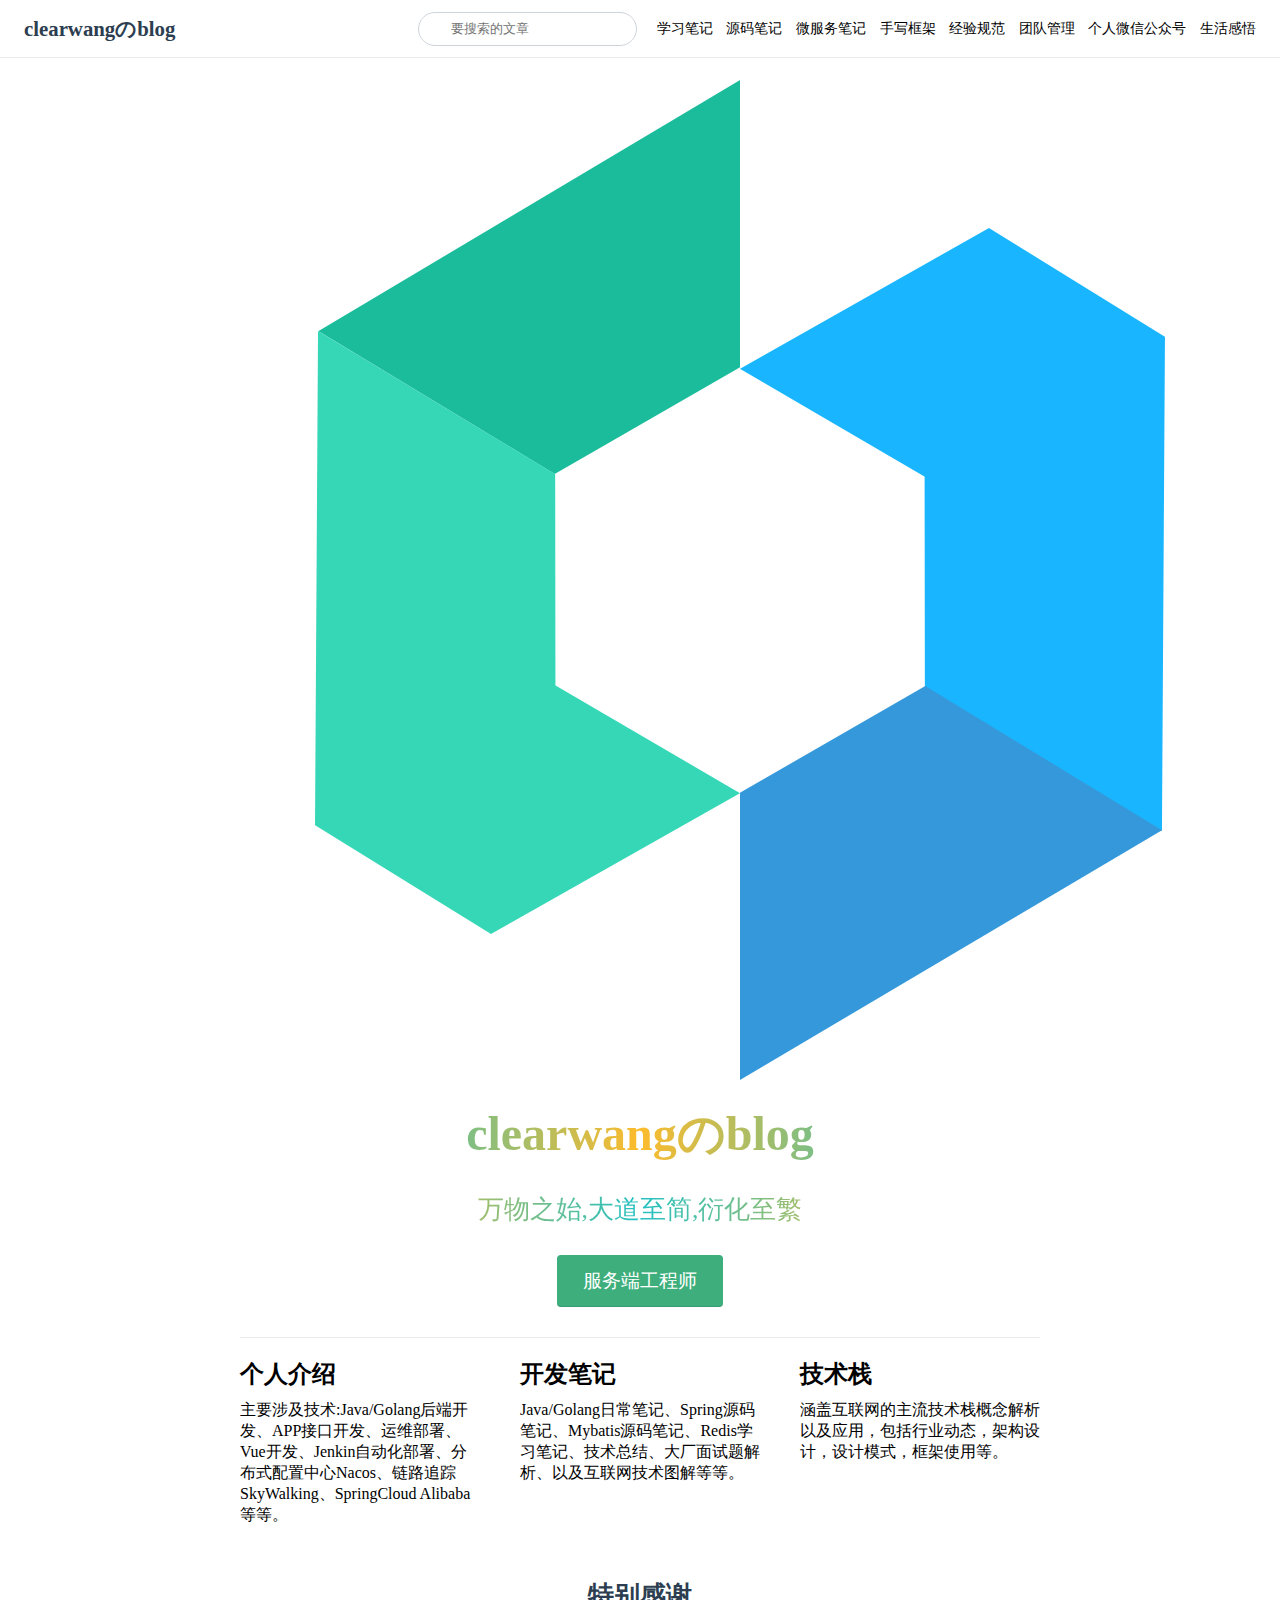
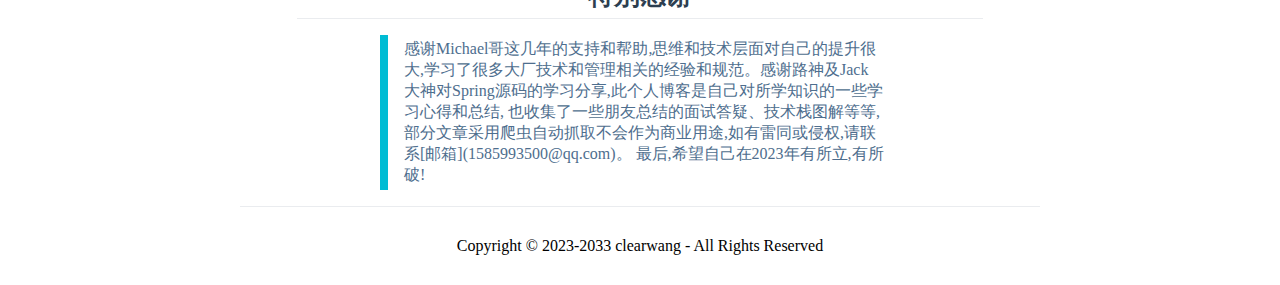
<file: index.html>
<!DOCTYPE html>
<html lang="en">
  <head>
    <meta charset="UTF-8" />
    <meta http-equiv="X-UA-Compatible" content="IE=edge" />
    <meta
      name="viewport"
      content="width=device-width, initial-scale=1.0, maximum-scale=1.0,user-scalable=no"
    />
    <title>clearwang.blog</title>
    <link rel="stylesheet" type="text/css" href="assets/css/index.css" />
  </head>
  <body>
    <header id="header">
      <a href="#"><span>clearwangのblog</span></a>
      <nav>
        <div class="search-box">
          <input
            aria-label="search"
            autocomplete="off"
            spellcheck="false"
            value=""
            placeholder="要搜索的文章"
          />
        </div>
        <ul>
          <li><a href="study/learning-note.html">学习笔记</a></li>
          <li><a href="study/source-code.html">源码笔记</a></li>
          <li><a href="study/micro-service.html">微服务笔记</a></li>
          <li><a href="study/hand-writing-frame.html">手写框架</a></li>
          <li><a href="work/experience.html">经验规范</a></li>
          <li><a href="work/team-manage.html">团队管理</a></li>
          <li><a href="wechat/wechat.html">个人微信公众号</a></li>
          <li><a href="life/thinking-about.html">生活感悟</a></li>
        </ul>
      </nav>
    </header>

    <section>
      <div class="logo">
        <div class="img-container">
          <img src="assets/img/logo.png" alt="miss" />
        </div>
        <h1>clearwangのblog</h1>
        <p>万物之始,大道至简,衍化至繁</p>
        <a href="#">服务端工程师</a>
      </div>
      <div class="features">
        <div class="feature">
          <h2>个人介绍</h2>
          <p>
            主要涉及技术:Java/Golang后端开发、APP接口开发、运维部署、Vue开发、Jenkin自动化部署、分布式配置中心Nacos、链路追踪SkyWalking、SpringCloud
            Alibaba等等。
          </p>
        </div>
        <div class="feature">
          <h2>开发笔记</h2>
          <p>
            Java/Golang日常笔记、Spring源码笔记、Mybatis源码笔记、Redis学习笔记、技术总结、大厂面试题解析、以及互联网技术图解等等。
          </p>
        </div>
        <div class="feature">
          <h2>技术栈</h2>
          <p>
            涵盖互联网的主流技术栈概念解析以及应用，包括行业动态，架构设计，设计模式，框架使用等。
          </p>
        </div>
      </div>
      <div class="customer">
        <p class="customer-title">特别感谢</p>
        <p class="customer-content">
          感谢Michael哥这几年的支持和帮助,思维和技术层面对自己的提升很大,学习了很多大厂技术和管理相关的经验和规范。感谢路神及Jack大神对Spring源码的学习分享,此个人博客是自己对所学知识的一些学习心得和总结,
          也收集了一些朋友总结的面试答疑、技术栈图解等等,部分文章采用爬虫自动抓取不会作为商业用途,如有雷同或侵权,请联系[邮箱](1585993500@qq.com)。
          最后,希望自己在2023年有所立,有所破!
        </p>
      </div>
    </section>

    <footer>
      <div>Copyright © 2023-2033 clearwang - All Rights Reserved</div>
    </footer>
  </body>
</html>
</file>
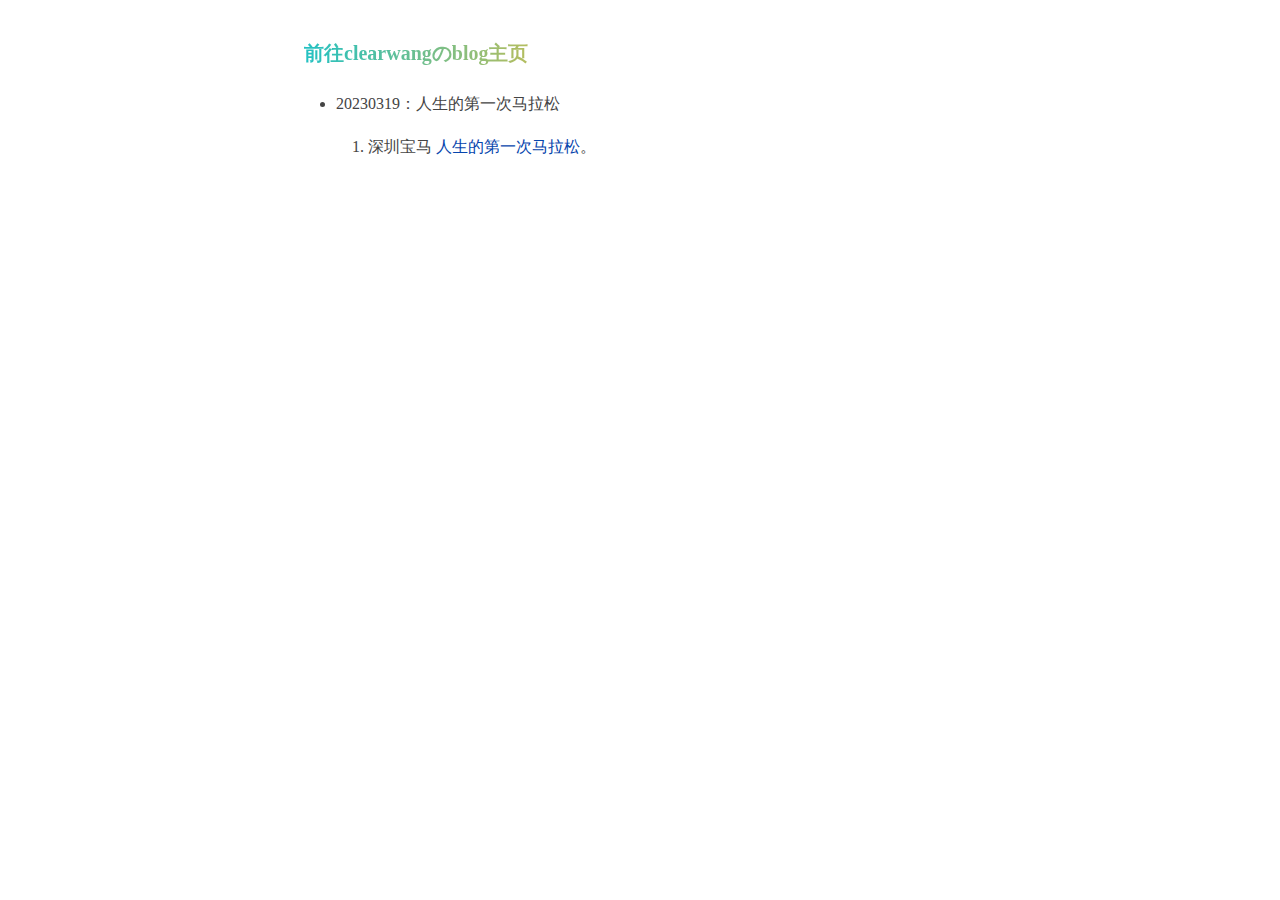
<file: life/thinking-about.html>
<!DOCTYPE html>
<html xmlns="http://www.w3.org/1999/xhtml" lang xml:lang>
  <head>
    <meta charset="utf-8" />
    <meta name="generator" content="pandoc" />
    <meta
      name="viewport"
      content="width=device-width, initial-scale=1.0, user-scalable=yes"
    />
    <title>Hi~Welcome you to Here!</title>
    <style>
      code {
        white-space: pre-wrap;
      }
      span.smallcaps {
        font-variant: small-caps;
      }
      div.columns {
        display: flex;
        gap: min(4vw, 1.5em);
      }
      div.column {
        flex: auto;
        overflow-x: auto;
      }
      div.hanging-indent {
        margin-left: 1.5em;
        text-indent: -1.5em;
      }
      ul.task-list {
        list-style: none;
      }
      ul.task-list li input[type="checkbox"] {
        width: 0.8em;
        margin: 0 0.8em 0.2em -1.6em;
        vertical-align: middle;
      }
      .display.math {
        display: block;
        text-align: center;
        margin: 0.5rem auto;
      }
    </style>
    <style type="text/css">
      html {
        font-size: 100%;
        overflow-y: scroll;
        -webkit-text-size-adjust: 100%;
        -ms-text-size-adjust: 100%;
      }
      body {
        color: #444;
        font-family: Georgia, Palatino, "Palatino Linotype", Times,
          "Times New Roman", serif;
        font-size: 12px;
        line-height: 1.7;
        padding: 1em;
        margin: auto;
        max-width: 42em;
      }
      a {
        color: #0645ad;
        text-decoration: none;
      }
      a:visited {
        color: #0b0080;
      }
      a:hover {
        color: #06e;
      }
      a:active {
        color: #faa700;
      }
      a:focus {
        outline: thin dotted;
      }
      *::-moz-selection {
        background: rgba(255, 255, 0, 0.3);
        color: #000;
      }
      *::selection {
        background: rgba(255, 255, 0, 0.3);
        color: #000;
      }
      a::-moz-selection {
        background: rgba(255, 255, 0, 0.3);
        color: #0645ad;
      }
      a::selection {
        background: rgba(255, 255, 0, 0.3);
        color: #0645ad;
      }
      p {
        margin: 1em 0;
      }
      img {
        max-width: 100%;
      }
      h1,
      h2,
      h3,
      h4,
      h5,
      h6 {
        color: #111;
        line-height: 125%;
        margin-top: 2em;
        font-weight: normal;
      }
      h4,
      h5,
      h6 {
        font-weight: bold;
      }
      h1 {
        font-size: 2.5em;
      }
      h2 {
        font-size: 2em;
      }
      h3 {
        font-size: 1.5em;
      }
      h4 {
        font-size: 1.2em;
      }
      h5 {
        font-size: 1em;
      }
      h6 {
        font-size: 0.9em;
      }
      blockquote {
        color: #666666;
        margin: 0;
        padding-left: 3em;
        border-left: 0.5em #eee solid;
      }
      hr {
        display: block;
        height: 2px;
        border: 0;
        border-top: 1px solid #aaa;
        border-bottom: 1px solid #eee;
        margin: 1em 0;
        padding: 0;
      }
      pre,
      code,
      kbd,
      samp {
        color: #000;
        font-family: monospace, monospace;
        _font-family: "courier new", monospace;
        font-size: 0.98em;
      }
      pre {
        white-space: pre;
        white-space: pre-wrap;
        word-wrap: break-word;
      }
      b,
      strong {
        font-weight: bold;
      }
      dfn {
        font-style: italic;
      }
      ins {
        background: #ff9;
        color: #000;
        text-decoration: none;
      }
      mark {
        background: #ff0;
        color: #000;
        font-style: italic;
        font-weight: bold;
      }
      sub,
      sup {
        font-size: 75%;
        line-height: 0;
        position: relative;
        vertical-align: baseline;
      }
      sup {
        top: -0.5em;
      }
      sub {
        bottom: -0.25em;
      }
      ul,
      ol {
        margin: 1em 0;
        padding: 0 0 0 2em;
      }
      li p:last-child {
        margin-bottom: 0;
      }
      ul ul,
      ol ol {
        margin: 0.3em 0;
      }
      dl {
        margin-bottom: 1em;
      }
      dt {
        font-weight: bold;
        margin-bottom: 0.8em;
      }
      dd {
        margin: 0 0 0.8em 2em;
      }
      dd:last-child {
        margin-bottom: 0;
      }
      img {
        border: 0;
        -ms-interpolation-mode: bicubic;
        vertical-align: middle;
      }
      figure {
        display: block;
        text-align: center;
        margin: 1em 0;
      }
      figure img {
        border: none;
        margin: 0 auto;
      }
      figcaption {
        font-size: 0.8em;
        font-style: italic;
        margin: 0 0 0.8em;
      }
      table {
        margin-bottom: 2em;
        border-bottom: 1px solid #ddd;
        border-right: 1px solid #ddd;
        border-spacing: 0;
        border-collapse: collapse;
      }
      table th {
        padding: 0.2em 1em;
        background-color: #eee;
        border-top: 1px solid #ddd;
        border-left: 1px solid #ddd;
      }
      table td {
        padding: 0.2em 1em;
        border-top: 1px solid #ddd;
        border-left: 1px solid #ddd;
        vertical-align: top;
      }
      .author {
        font-size: 1.2em;
        text-align: center;
      }
      @media only screen and (min-width: 480px) {
        body {
          font-size: 14px;
        }
      }
      @media only screen and (min-width: 768px) {
        body {
          font-size: 16px;
        }
      }
      @media print {
        * {
          background: transparent !important;
          color: black !important;
          filter: none !important;
          -ms-filter: none !important;
        }
        body {
          font-size: 12pt;
          max-width: 100%;
        }
        a,
        a:visited {
          text-decoration: underline;
        }
        hr {
          height: 1px;
          border: 0;
          border-bottom: 1px solid black;
        }
        a[href]:after {
          content: " (" attr(href) ")";
        }
        abbr[title]:after {
          content: " (" attr(title) ")";
        }
        .ir a:after,
        a[href^="javascript:"]:after,
        a[href^="#"]:after {
          content: "";
        }
        pre,
        blockquote {
          border: 1px solid #999;
          padding-right: 1em;
          page-break-inside: avoid;
        }
        tr,
        img {
          page-break-inside: avoid;
        }
        img {
          max-width: 100% !important;
        }
        @page :left {
          margin: 15mm 20mm 15mm 10mm;
        }
        @page :right {
          margin: 15mm 10mm 15mm 20mm;
        }
        p,
        h2,
        h3 {
          orphans: 3;
          widows: 3;
        }
        h2,
        h3 {
          page-break-after: avoid;
        }
      }
      #go-home {
        display: block;
        margin: 20px auto;
        font-size: 20px;
        font-weight: 600;
        background-image: -webkit-linear-gradient(
          left,
          #22c1c3,
          #fdbb2d 25%,
          #22c1c3 50%,
          #fdbb2d 75%,
          #22c1c3
        );
        -webkit-text-fill-color: transparent;
        -webkit-background-clip: text;
        -webkit-background-size: 200% 100%;
        animation: animation-font 4s linear infinite;
      }
      @keyframes animation-font {
        0% {
          background-position: 0 0;
        }
        50% {
          background-position: -50% 0;
        }
        100% {
          background-position: -100% 0;
        }
      }
    </style>
    <!--[if lt IE 9]>
      <script src="//cdnjs.cloudflare.com/ajax/libs/html5shiv/3.7.3/html5shiv-printshiv.min.js"></script>
    <![endif]-->
  </head>
  <body>
    <header id="title-block-header">
      <a href="../index.html"
        ><span id="go-home">前往clearwangのblog主页</span></a
      >
    </header>
    <ul>
      <li>
        <p>20230319：人生的第一次马拉松</p>
        <ol type="1">
          <li>
            深圳宝马
            <a
              href="https://mp.weixin.qq.com/s?__biz=Mzg4NjY1MTgzMg==&amp;mid=2247484458&amp;idx=1&amp;sn=213dc3f917788be6e1781f82db6dedee&amp;chksm=cf972afdf8e0a3ebd44ebb0d5edd9dfaf0c923d4991d18f2ddeefd5e982ed3b8d790689b9738#rd"
              >人生的第一次马拉松</a
            >。
          </li>
        </ol>
      </li>
    </ul>
  </body>
</html>
</file>
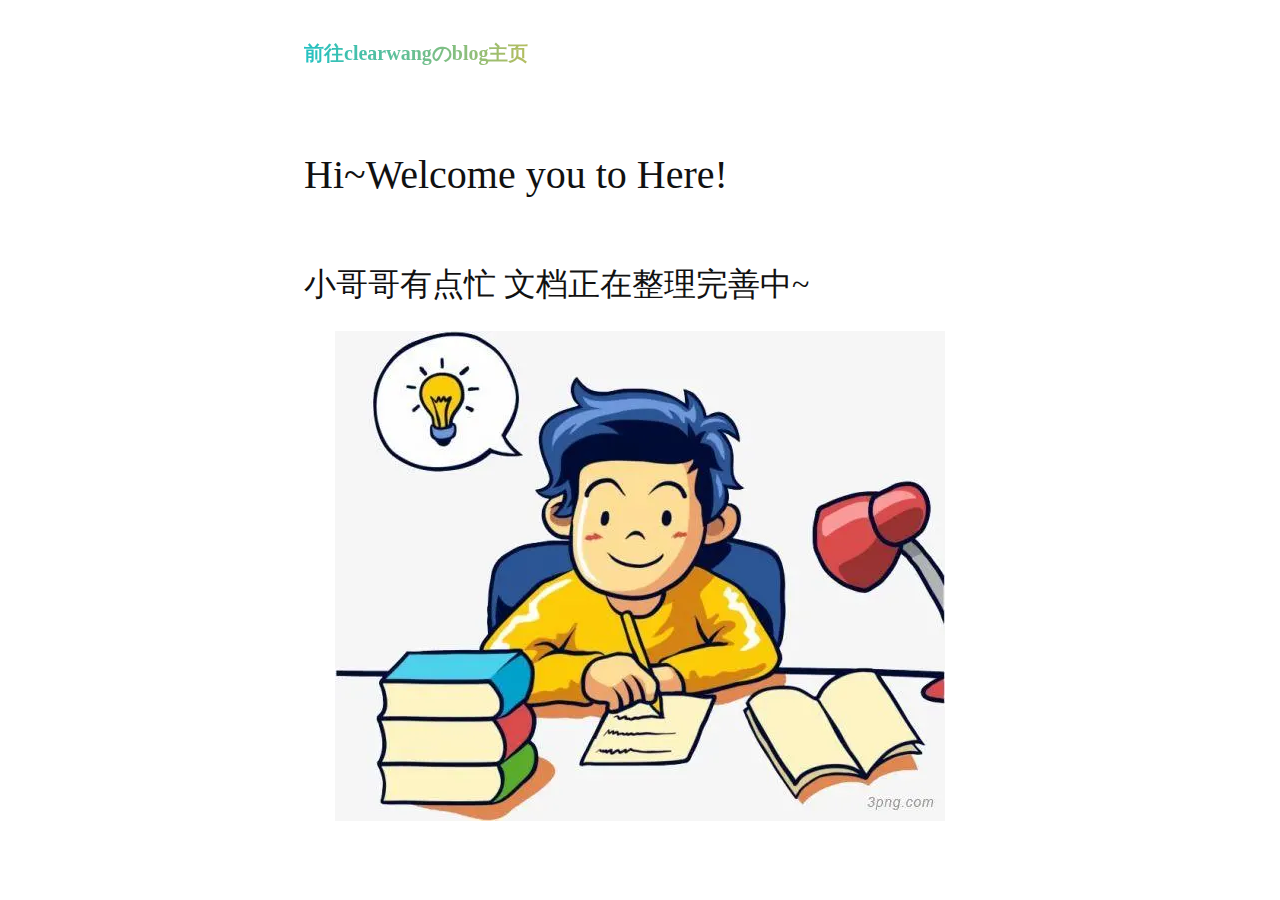
<file: study/hand-writing-frame.html>
<!DOCTYPE html>
<html xmlns="http://www.w3.org/1999/xhtml" lang xml:lang>
  <head>
    <meta charset="utf-8" />
    <meta name="generator" content="pandoc" />
    <meta
      name="viewport"
      content="width=device-width, initial-scale=1.0, user-scalable=yes"
    />
    <title>Hi~Welcome you to Here!</title>
    <style>
      code {
        white-space: pre-wrap;
      }
      span.smallcaps {
        font-variant: small-caps;
      }
      div.columns {
        display: flex;
        gap: min(4vw, 1.5em);
      }
      div.column {
        flex: auto;
        overflow-x: auto;
      }
      div.hanging-indent {
        margin-left: 1.5em;
        text-indent: -1.5em;
      }
      ul.task-list {
        list-style: none;
      }
      ul.task-list li input[type="checkbox"] {
        width: 0.8em;
        margin: 0 0.8em 0.2em -1.6em;
        vertical-align: middle;
      }
      .display.math {
        display: block;
        text-align: center;
        margin: 0.5rem auto;
      }
    </style>
    <style type="text/css">
      html {
        font-size: 100%;
        overflow-y: scroll;
        -webkit-text-size-adjust: 100%;
        -ms-text-size-adjust: 100%;
      }
      body {
        color: #444;
        font-family: Georgia, Palatino, "Palatino Linotype", Times,
          "Times New Roman", serif;
        font-size: 12px;
        line-height: 1.7;
        padding: 1em;
        margin: auto;
        max-width: 42em;
      }
      a {
        color: #0645ad;
        text-decoration: none;
      }
      a:visited {
        color: #0b0080;
      }
      a:hover {
        color: #06e;
      }
      a:active {
        color: #faa700;
      }
      a:focus {
        outline: thin dotted;
      }
      *::-moz-selection {
        background: rgba(255, 255, 0, 0.3);
        color: #000;
      }
      *::selection {
        background: rgba(255, 255, 0, 0.3);
        color: #000;
      }
      a::-moz-selection {
        background: rgba(255, 255, 0, 0.3);
        color: #0645ad;
      }
      a::selection {
        background: rgba(255, 255, 0, 0.3);
        color: #0645ad;
      }
      p {
        margin: 1em 0;
      }
      img {
        max-width: 100%;
      }
      h1,
      h2,
      h3,
      h4,
      h5,
      h6 {
        color: #111;
        line-height: 125%;
        margin-top: 2em;
        font-weight: normal;
      }
      h4,
      h5,
      h6 {
        font-weight: bold;
      }
      h1 {
        font-size: 2.5em;
      }
      h2 {
        font-size: 2em;
      }
      h3 {
        font-size: 1.5em;
      }
      h4 {
        font-size: 1.2em;
      }
      h5 {
        font-size: 1em;
      }
      h6 {
        font-size: 0.9em;
      }
      blockquote {
        color: #666666;
        margin: 0;
        padding-left: 3em;
        border-left: 0.5em #eee solid;
      }
      hr {
        display: block;
        height: 2px;
        border: 0;
        border-top: 1px solid #aaa;
        border-bottom: 1px solid #eee;
        margin: 1em 0;
        padding: 0;
      }
      pre,
      code,
      kbd,
      samp {
        color: #000;
        font-family: monospace, monospace;
        _font-family: "courier new", monospace;
        font-size: 0.98em;
      }
      pre {
        white-space: pre;
        white-space: pre-wrap;
        word-wrap: break-word;
      }
      b,
      strong {
        font-weight: bold;
      }
      dfn {
        font-style: italic;
      }
      ins {
        background: #ff9;
        color: #000;
        text-decoration: none;
      }
      mark {
        background: #ff0;
        color: #000;
        font-style: italic;
        font-weight: bold;
      }
      sub,
      sup {
        font-size: 75%;
        line-height: 0;
        position: relative;
        vertical-align: baseline;
      }
      sup {
        top: -0.5em;
      }
      sub {
        bottom: -0.25em;
      }
      ul,
      ol {
        margin: 1em 0;
        padding: 0 0 0 2em;
      }
      li p:last-child {
        margin-bottom: 0;
      }
      ul ul,
      ol ol {
        margin: 0.3em 0;
      }
      dl {
        margin-bottom: 1em;
      }
      dt {
        font-weight: bold;
        margin-bottom: 0.8em;
      }
      dd {
        margin: 0 0 0.8em 2em;
      }
      dd:last-child {
        margin-bottom: 0;
      }
      img {
        border: 0;
        -ms-interpolation-mode: bicubic;
        vertical-align: middle;
      }
      figure {
        display: block;
        text-align: center;
        margin: 1em 0;
      }
      figure img {
        border: none;
        margin: 0 auto;
      }
      figcaption {
        font-size: 0.8em;
        font-style: italic;
        margin: 0 0 0.8em;
      }
      table {
        margin-bottom: 2em;
        border-bottom: 1px solid #ddd;
        border-right: 1px solid #ddd;
        border-spacing: 0;
        border-collapse: collapse;
      }
      table th {
        padding: 0.2em 1em;
        background-color: #eee;
        border-top: 1px solid #ddd;
        border-left: 1px solid #ddd;
      }
      table td {
        padding: 0.2em 1em;
        border-top: 1px solid #ddd;
        border-left: 1px solid #ddd;
        vertical-align: top;
      }
      .author {
        font-size: 1.2em;
        text-align: center;
      }
      @media only screen and (min-width: 480px) {
        body {
          font-size: 14px;
        }
      }
      @media only screen and (min-width: 768px) {
        body {
          font-size: 16px;
        }
      }
      @media print {
        * {
          background: transparent !important;
          color: black !important;
          filter: none !important;
          -ms-filter: none !important;
        }
        body {
          font-size: 12pt;
          max-width: 100%;
        }
        a,
        a:visited {
          text-decoration: underline;
        }
        hr {
          height: 1px;
          border: 0;
          border-bottom: 1px solid black;
        }
        a[href]:after {
          content: " (" attr(href) ")";
        }
        abbr[title]:after {
          content: " (" attr(title) ")";
        }
        .ir a:after,
        a[href^="javascript:"]:after,
        a[href^="#"]:after {
          content: "";
        }
        pre,
        blockquote {
          border: 1px solid #999;
          padding-right: 1em;
          page-break-inside: avoid;
        }
        tr,
        img {
          page-break-inside: avoid;
        }
        img {
          max-width: 100% !important;
        }
        @page :left {
          margin: 15mm 20mm 15mm 10mm;
        }
        @page :right {
          margin: 15mm 10mm 15mm 20mm;
        }
        p,
        h2,
        h3 {
          orphans: 3;
          widows: 3;
        }
        h2,
        h3 {
          page-break-after: avoid;
        }
      }
      #go-home {
        display: block;
        margin: 20px auto;
        font-size: 20px;
        font-weight: 600;
        background-image: -webkit-linear-gradient(
          left,
          #22c1c3,
          #fdbb2d 25%,
          #22c1c3 50%,
          #fdbb2d 75%,
          #22c1c3
        );
        -webkit-text-fill-color: transparent;
        -webkit-background-clip: text;
        -webkit-background-size: 200% 100%;
        animation: animation-font 4s linear infinite;
      }
      @keyframes animation-font {
        0% {
          background-position: 0 0;
        }
        50% {
          background-position: -50% 0;
        }
        100% {
          background-position: -100% 0;
        }
      }
    </style>
    <!--[if lt IE 9]>
      <script src="//cdnjs.cloudflare.com/ajax/libs/html5shiv/3.7.3/html5shiv-printshiv.min.js"></script>
    <![endif]-->
  </head>
  <body>
    <header id="title-block-header">
      <a href="../index.html"
        ><span id="go-home">前往clearwangのblog主页</span></a
      >
      <h1 class="title">Hi~Welcome you to Here!</h1>
    </header>
    <h2 id="小哥哥有点忙-文档正在整理完善中">
      小哥哥有点忙 文档正在整理完善中~
    </h2>
    <figure>
      <img
        src="../assets/img/todo.webp"
        title="奋笔疾书"
        alt="em…图片资源不见了!"
      />
    </figure>
  </body>
</html>
</file>
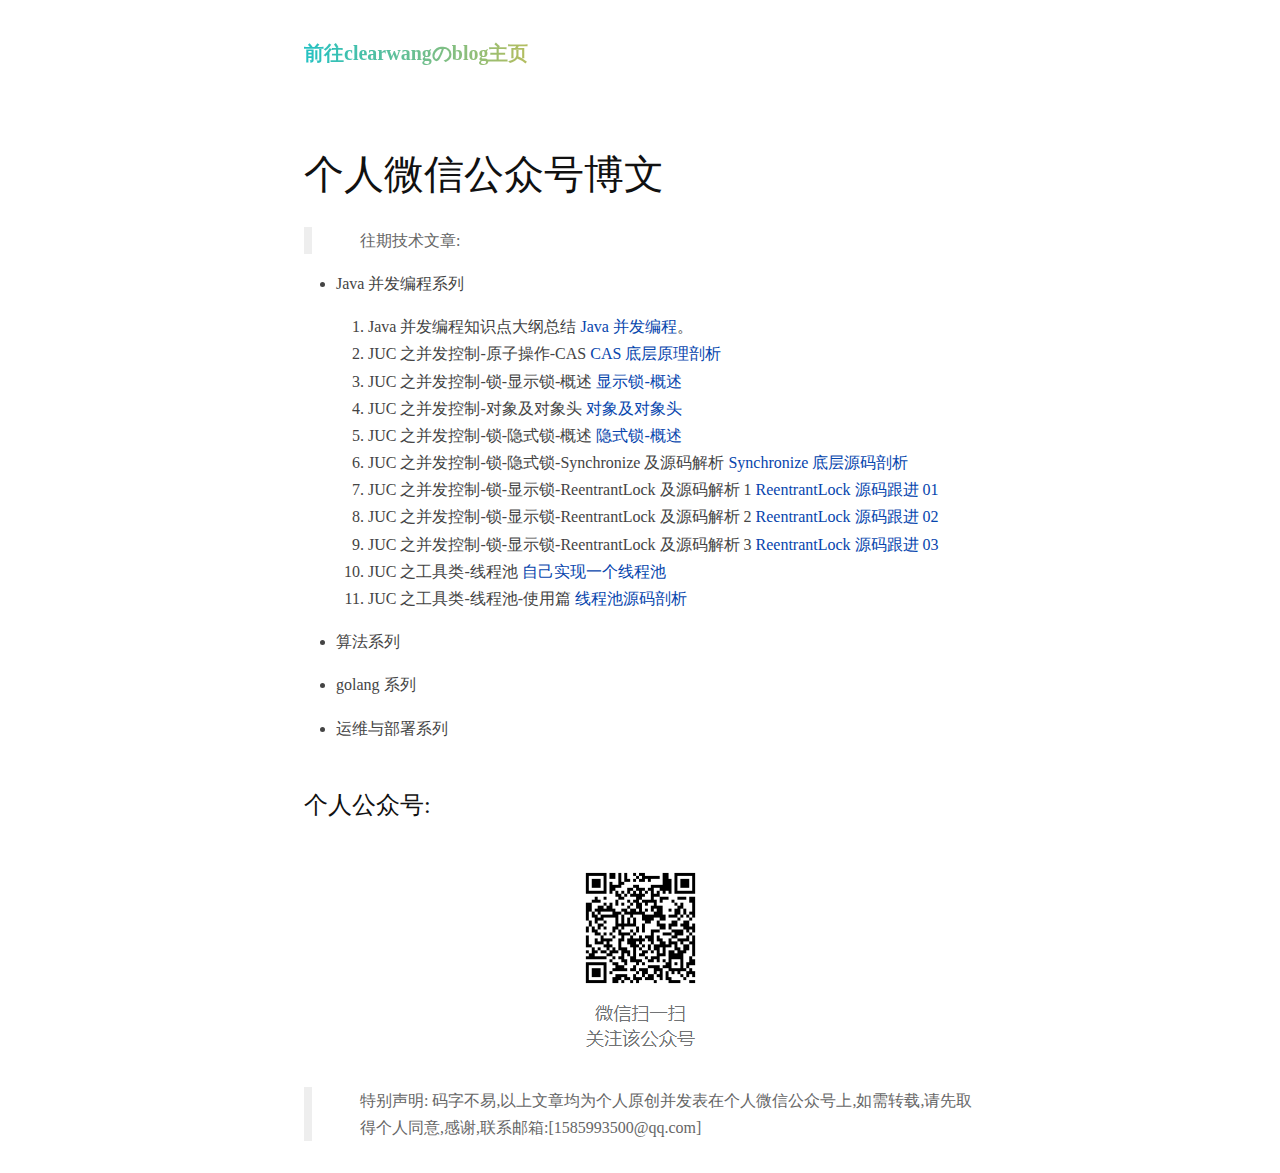
<file: wechat/wechat.html>
<!DOCTYPE html>
<html xmlns="http://www.w3.org/1999/xhtml" lang xml:lang>
  <head>
    <meta charset="utf-8" />
    <meta name="generator" content="pandoc" />
    <meta
      name="viewport"
      content="width=device-width, initial-scale=1.0, user-scalable=yes"
    />
    <title>个人微信公众号博文</title>
    <style>
      code {
        white-space: pre-wrap;
      }
      span.smallcaps {
        font-variant: small-caps;
      }
      div.columns {
        display: flex;
        gap: min(4vw, 1.5em);
      }
      div.column {
        flex: auto;
        overflow-x: auto;
      }
      div.hanging-indent {
        margin-left: 1.5em;
        text-indent: -1.5em;
      }
      ul.task-list {
        list-style: none;
      }
      ul.task-list li input[type="checkbox"] {
        width: 0.8em;
        margin: 0 0.8em 0.2em -1.6em;
        vertical-align: middle;
      }
      .display.math {
        display: block;
        text-align: center;
        margin: 0.5rem auto;
      }
    </style>
    <style type="text/css">
      html {
        font-size: 100%;
        overflow-y: scroll;
        -webkit-text-size-adjust: 100%;
        -ms-text-size-adjust: 100%;
      }
      body {
        color: #444;
        font-family: Georgia, Palatino, "Palatino Linotype", Times,
          "Times New Roman", serif;
        font-size: 12px;
        line-height: 1.7;
        padding: 1em;
        margin: auto;
        max-width: 42em;
      }
      a {
        color: #0645ad;
        text-decoration: none;
      }
      a:visited {
        color: #0b0080;
      }
      a:hover {
        color: #06e;
      }
      a:active {
        color: #faa700;
      }
      a:focus {
        outline: thin dotted;
      }
      *::-moz-selection {
        background: rgba(255, 255, 0, 0.3);
        color: #000;
      }
      *::selection {
        background: rgba(255, 255, 0, 0.3);
        color: #000;
      }
      a::-moz-selection {
        background: rgba(255, 255, 0, 0.3);
        color: #0645ad;
      }
      a::selection {
        background: rgba(255, 255, 0, 0.3);
        color: #0645ad;
      }
      p {
        margin: 1em 0;
      }
      img {
        max-width: 100%;
      }
      h1,
      h2,
      h3,
      h4,
      h5,
      h6 {
        color: #111;
        line-height: 125%;
        margin-top: 2em;
        font-weight: normal;
      }
      h4,
      h5,
      h6 {
        font-weight: bold;
      }
      h1 {
        font-size: 2.5em;
      }
      h2 {
        font-size: 2em;
      }
      h3 {
        font-size: 1.5em;
      }
      h4 {
        font-size: 1.2em;
      }
      h5 {
        font-size: 1em;
      }
      h6 {
        font-size: 0.9em;
      }
      blockquote {
        color: #666666;
        margin: 0;
        padding-left: 3em;
        border-left: 0.5em #eee solid;
      }
      hr {
        display: block;
        height: 2px;
        border: 0;
        border-top: 1px solid #aaa;
        border-bottom: 1px solid #eee;
        margin: 1em 0;
        padding: 0;
      }
      pre,
      code,
      kbd,
      samp {
        color: #000;
        font-family: monospace, monospace;
        _font-family: "courier new", monospace;
        font-size: 0.98em;
      }
      pre {
        white-space: pre;
        white-space: pre-wrap;
        word-wrap: break-word;
      }
      b,
      strong {
        font-weight: bold;
      }
      dfn {
        font-style: italic;
      }
      ins {
        background: #ff9;
        color: #000;
        text-decoration: none;
      }
      mark {
        background: #ff0;
        color: #000;
        font-style: italic;
        font-weight: bold;
      }
      sub,
      sup {
        font-size: 75%;
        line-height: 0;
        position: relative;
        vertical-align: baseline;
      }
      sup {
        top: -0.5em;
      }
      sub {
        bottom: -0.25em;
      }
      ul,
      ol {
        margin: 1em 0;
        padding: 0 0 0 2em;
      }
      li p:last-child {
        margin-bottom: 0;
      }
      ul ul,
      ol ol {
        margin: 0.3em 0;
      }
      dl {
        margin-bottom: 1em;
      }
      dt {
        font-weight: bold;
        margin-bottom: 0.8em;
      }
      dd {
        margin: 0 0 0.8em 2em;
      }
      dd:last-child {
        margin-bottom: 0;
      }
      img {
        border: 0;
        -ms-interpolation-mode: bicubic;
        vertical-align: middle;
      }
      figure {
        display: block;
        text-align: center;
        margin: 1em 0;
      }
      figure img {
        border: none;
        margin: 0 auto;
      }
      figcaption {
        font-size: 0.8em;
        font-style: italic;
        margin: 0 0 0.8em;
      }
      table {
        margin-bottom: 2em;
        border-bottom: 1px solid #ddd;
        border-right: 1px solid #ddd;
        border-spacing: 0;
        border-collapse: collapse;
      }
      table th {
        padding: 0.2em 1em;
        background-color: #eee;
        border-top: 1px solid #ddd;
        border-left: 1px solid #ddd;
      }
      table td {
        padding: 0.2em 1em;
        border-top: 1px solid #ddd;
        border-left: 1px solid #ddd;
        vertical-align: top;
      }
      .author {
        font-size: 1.2em;
        text-align: center;
      }
      @media only screen and (min-width: 480px) {
        body {
          font-size: 14px;
        }
      }
      @media only screen and (min-width: 768px) {
        body {
          font-size: 16px;
        }
      }
      @media print {
        * {
          background: transparent !important;
          color: black !important;
          filter: none !important;
          -ms-filter: none !important;
        }
        body {
          font-size: 12pt;
          max-width: 100%;
        }
        a,
        a:visited {
          text-decoration: underline;
        }
        hr {
          height: 1px;
          border: 0;
          border-bottom: 1px solid black;
        }
        a[href]:after {
          content: " (" attr(href) ")";
        }
        abbr[title]:after {
          content: " (" attr(title) ")";
        }
        .ir a:after,
        a[href^="javascript:"]:after,
        a[href^="#"]:after {
          content: "";
        }
        pre,
        blockquote {
          border: 1px solid #999;
          padding-right: 1em;
          page-break-inside: avoid;
        }
        tr,
        img {
          page-break-inside: avoid;
        }
        img {
          max-width: 100% !important;
        }
        @page :left {
          margin: 15mm 20mm 15mm 10mm;
        }
        @page :right {
          margin: 15mm 10mm 15mm 20mm;
        }
        p,
        h2,
        h3 {
          orphans: 3;
          widows: 3;
        }
        h2,
        h3 {
          page-break-after: avoid;
        }
      }
      #go-home {
        display: block;
        margin: 20px auto;
        font-size: 20px;
        font-weight: 600;
        background-image: -webkit-linear-gradient(
          left,
          #22c1c3,
          #fdbb2d 25%,
          #22c1c3 50%,
          #fdbb2d 75%,
          #22c1c3
        );
        -webkit-text-fill-color: transparent;
        -webkit-background-clip: text;
        -webkit-background-size: 200% 100%;
        animation: animation-font 4s linear infinite;
      }
      @keyframes animation-font {
        0% {
          background-position: 0 0;
        }
        50% {
          background-position: -50% 0;
        }
        100% {
          background-position: -100% 0;
        }
      }
    </style>
    <!--[if lt IE 9]>
      <script src="//cdnjs.cloudflare.com/ajax/libs/html5shiv/3.7.3/html5shiv-printshiv.min.js"></script>
    <![endif]-->
  </head>
  <body>
    <header id="title-block-header">
      <a href="../index.html"
        ><span id="go-home">前往clearwangのblog主页</span></a
      >
      <h1 class="title">个人微信公众号博文</h1>
    </header>
    <blockquote>
      <p>往期技术文章:</p>
    </blockquote>
    <ul>
      <li>
        <p>Java 并发编程系列</p>
        <ol type="1">
          <li>
            Java 并发编程知识点大纲总结
            <a
              href="https://mp.weixin.qq.com/s?__biz=Mzg4NjY1MTgzMg==&amp;mid=2247483658&amp;idx=1&amp;sn=0a0232d3d8c2da41d72e698e827fa38a&amp;chksm=cf972fddf8e0a6cb464f3a870c0988ac38e535e5c962caeb16d79484da126f59833a77cdccb1#rd"
              >Java 并发编程</a
            >。
          </li>
          <li>
            JUC 之并发控制-原子操作-CAS
            <a
              href="https://mp.weixin.qq.com/s?__biz=Mzg4NjY1MTgzMg==&amp;mid=2247483682&amp;idx=1&amp;sn=b4e99797a8737cdebb040a9b999789a5&amp;chksm=cf972ff5f8e0a6e3279974634e24059c57a656b57115323b3dd53fb592cf6b4615cabd96f7dc#rd"
              >CAS 底层原理剖析</a
            >
          </li>
          <li>
            JUC 之并发控制-锁-显示锁-概述
            <a
              href="https://mp.weixin.qq.com/s?__biz=Mzg4NjY1MTgzMg==&amp;mid=2247483707&amp;idx=1&amp;sn=b5b5803422f70200813f7cbdd6a73edd&amp;chksm=cf972fecf8e0a6fa46ddc8d78de8b49f79cb0197b75035a23c651dd4991342580d8b47fbe3bb#rd"
              >显示锁-概述</a
            >
          </li>
          <li>
            JUC 之并发控制-对象及对象头
            <a
              href="https://mp.weixin.qq.com/s?__biz=Mzg4NjY1MTgzMg==&amp;mid=2247483728&amp;idx=1&amp;sn=657ac6b50db782ad3243eddf1e75f6eb&amp;chksm=cf972f87f8e0a6916cbadbf418b8c099e45ae0377975c098f39e013e43bac8ee42868f862e80#rd"
              >对象及对象头</a
            >
          </li>
          <li>
            JUC 之并发控制-锁-隐式锁-概述
            <a
              href="https://mp.weixin.qq.com/s?__biz=Mzg4NjY1MTgzMg==&amp;mid=2247483746&amp;idx=1&amp;sn=04616fa93d6eadd595b592a6e9a93f2b&amp;chksm=cf972fb5f8e0a6a36cc0bdad5fe3655b46d0caac20f67fccefc2b35fef116d62fe237bf88210#rd"
              >隐式锁-概述</a
            >
          </li>
          <li>
            JUC 之并发控制-锁-隐式锁-Synchronize 及源码解析
            <a
              href="https://mp.weixin.qq.com/s?__biz=Mzg4NjY1MTgzMg==&amp;mid=2247483756&amp;idx=1&amp;sn=e302d217656f2907c7cdcfad3c33034e&amp;chksm=cf972fbbf8e0a6ad8b903a1534088b56bed3e5c165e40c2244126024ae04636db7538ae01d6c#rd"
              >Synchronize 底层源码剖析</a
            >
          </li>
          <li>
            JUC 之并发控制-锁-显示锁-ReentrantLock 及源码解析 1
            <a
              href="https://mp.weixin.qq.com/s?__biz=Mzg4NjY1MTgzMg==&amp;mid=2247483789&amp;idx=1&amp;sn=c17015d41b7d7f99bf4fd98d5eb85e87&amp;chksm=cf972f5af8e0a64c192ea9ab49d5d17e26d5a60fe6b75099b09374eb248c4bb6d0a035aa22ac#rd"
              >ReentrantLock 源码跟进 01</a
            >
          </li>
          <li>
            JUC 之并发控制-锁-显示锁-ReentrantLock 及源码解析 2
            <a
              href="https://mp.weixin.qq.com/s?__biz=Mzg4NjY1MTgzMg==&amp;mid=2247483818&amp;idx=1&amp;sn=0cc83fa3aec2963ea83d243c1978d2b9&amp;chksm=cf972f7df8e0a66bd9cc70a52d652b0203848ad7949ec95dde3a45844195b2871022749e04df#rd"
              >ReentrantLock 源码跟进 02</a
            >
          </li>
          <li>
            JUC 之并发控制-锁-显示锁-ReentrantLock 及源码解析 3
            <a
              href="https://mp.weixin.qq.com/s?__biz=Mzg4NjY1MTgzMg==&amp;mid=2247483834&amp;idx=1&amp;sn=28f8c051cdab7d5ae8260b8ddd3e8cb8&amp;chksm=cf972f6df8e0a67b52660167608f0c981c20d702b0f758653baf676e89fa8e9f58413066fad0#rd"
              >ReentrantLock 源码跟进 03</a
            >
          </li>
          <li>
            JUC 之工具类-线程池
            <a
              href="https://mp.weixin.qq.com/s?__biz=Mzg4NjY1MTgzMg==&amp;mid=2247483847&amp;idx=1&amp;sn=edd8ece3338225ba132f9aef5e699ea4&amp;chksm=cf972f10f8e0a6063a9a55c5534b92c7b99ebfd9f9ba1d780f05d5f08b5dd2c2fcc0a41a4465#rd"
              >自己实现一个线程池</a
            >
          </li>
          <li>
            JUC 之工具类-线程池-使用篇
            <a
              href="https://mp.weixin.qq.com/s?__biz=Mzg4NjY1MTgzMg==&amp;mid=2247483871&amp;idx=1&amp;sn=143b039b478251b62d46a42078123c98&amp;chksm=cf972f08f8e0a61efbd89f5cfbf0a1833cdf63aa4a6a195072e16b9c4dff4f985fb0e7bbf460#rd"
              >线程池源码剖析</a
            >
          </li>
        </ol>
      </li>
      <li><p>算法系列</p></li>
      <li><p>golang 系列</p></li>
      <li><p>运维与部署系列</p></li>
    </ul>
    <h3 id="个人公众号">个人公众号:</h3>
    <figure>
      <img
        src="../assets/img/wechat.png"
        title="扫码关注"
        alt="em…图片资源不见了!"
      />
    </figure>
    <blockquote>
      <p>
        特别声明:
        码字不易,以上文章均为个人原创并发表在个人微信公众号上,如需转载,请先取得个人同意,感谢,联系邮箱:[1585993500@qq.com]
      </p>
    </blockquote>
  </body>
</html>
</file>
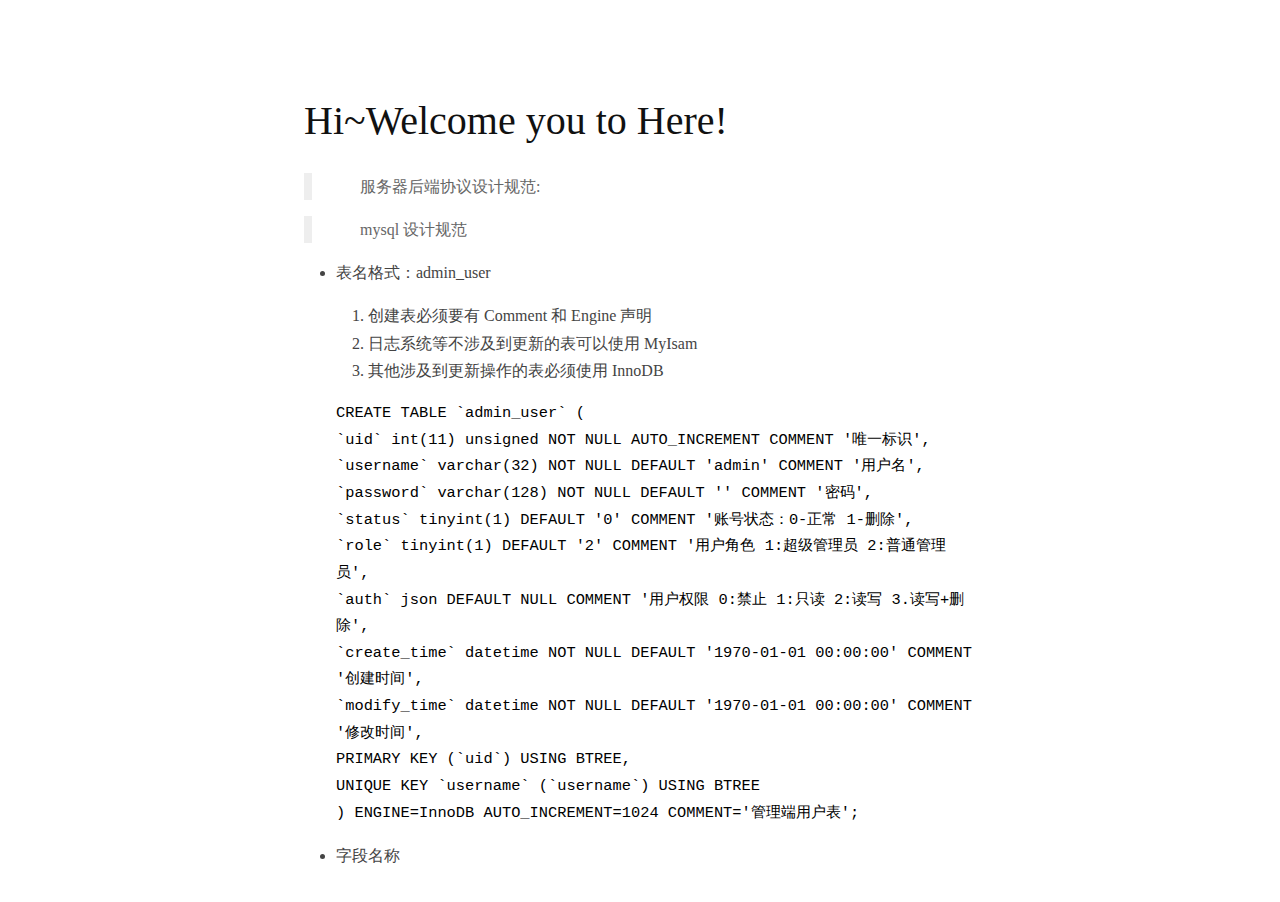
<file: work/experience.html>
<!DOCTYPE html>
<html xmlns="http://www.w3.org/1999/xhtml" lang xml:lang>
<head>
  <meta charset="utf-8" />
  <meta name="generator" content="pandoc" />
  <meta name="viewport" content="width=device-width, initial-scale=1.0, user-scalable=yes" />
  <title>Hi~Welcome you to Here!</title>
  <style>
code{white-space: pre-wrap;}
span.smallcaps{font-variant: small-caps;}
div.columns{display: flex; gap: min(4vw, 1.5em);}
div.column{flex: auto; overflow-x: auto;}
div.hanging-indent{margin-left: 1.5em; text-indent: -1.5em;}
ul.task-list{list-style: none;}
ul.task-list li input[type="checkbox"] {
width: 0.8em;
margin: 0 0.8em 0.2em -1.6em;
vertical-align: middle;
}
.display.math{display: block; text-align: center; margin: 0.5rem auto;}
</style>
  <style type="text/css">html {font-size: 100%;overflow-y: scroll;-webkit-text-size-adjust: 100%;-ms-text-size-adjust: 100%;}body {color: #444;font-family: Georgia, Palatino, "Palatino Linotype", Times, "Times New Roman",serif;font-size: 12px;line-height: 1.7;padding: 1em;margin: auto;max-width: 42em;}a {color: #0645ad;text-decoration: none;}a:visited {color: #0b0080;}a:hover {color: #06e;}a:active {color: #faa700;}a:focus {outline: thin dotted;}*::-moz-selection {background: rgba(255, 255, 0, 0.3);color: #000;}*::selection {background: rgba(255, 255, 0, 0.3);color: #000;}a::-moz-selection {background: rgba(255, 255, 0, 0.3);color: #0645ad;}a::selection {background: rgba(255, 255, 0, 0.3);color: #0645ad;}p {margin: 1em 0;}img {max-width: 100%;}h1,h2,h3,h4,h5,h6 {color: #111;line-height: 125%;margin-top: 2em;font-weight: normal;}h4,h5,h6 {font-weight: bold;}h1 {font-size: 2.5em;}h2 {font-size: 2em;}h3 {font-size: 1.5em;}h4 {font-size: 1.2em;}h5 {font-size: 1em;}h6 {font-size: 0.9em;}blockquote {color: #666666;margin: 0;padding-left: 3em;border-left: 0.5em #eee solid;}hr {display: block;height: 2px;border: 0;border-top: 1px solid #aaa;border-bottom: 1px solid #eee;margin: 1em 0;padding: 0;}pre,code,kbd,samp {color: #000;font-family: monospace, monospace;_font-family: "courier new", monospace;font-size: 0.98em;}pre {white-space: pre;white-space: pre-wrap;word-wrap: break-word;}b,strong {font-weight: bold;}dfn {font-style: italic;}ins {background: #ff9;color: #000;text-decoration: none;}mark {background: #ff0;color: #000;font-style: italic;font-weight: bold;}sub,sup {font-size: 75%;line-height: 0;position: relative;vertical-align: baseline;}sup {top: -0.5em;}sub {bottom: -0.25em;}ul,ol {margin: 1em 0;padding: 0 0 0 2em;}li p:last-child {margin-bottom: 0;}ul ul,ol ol {margin: 0.3em 0;}dl {margin-bottom: 1em;}dt {font-weight: bold;margin-bottom: 0.8em;}dd {margin: 0 0 0.8em 2em;}dd:last-child {margin-bottom: 0;}img {border: 0;-ms-interpolation-mode: bicubic;vertical-align: middle;}figure {display: block;text-align: center;margin: 1em 0;}figure img {border: none;margin: 0 auto;}figcaption {font-size: 0.8em;font-style: italic;margin: 0 0 0.8em;}table {margin-bottom: 2em;border-bottom: 1px solid #ddd;border-right: 1px solid #ddd;border-spacing: 0;border-collapse: collapse;}table th {padding: 0.2em 1em;background-color: #eee;border-top: 1px solid #ddd;border-left: 1px solid #ddd;}table td {padding: 0.2em 1em;border-top: 1px solid #ddd;border-left: 1px solid #ddd;vertical-align: top;}.author {font-size: 1.2em;text-align: center;}@media only screen and (min-width: 480px) {body {font-size: 14px;}}@media only screen and (min-width: 768px) {body {font-size: 16px;}}@media print {* {background: transparent !important;color: black !important;filter: none !important;-ms-filter: none !important;}body {font-size: 12pt;max-width: 100%;}a,a:visited {text-decoration: underline;}hr {height: 1px;border: 0;border-bottom: 1px solid black;}a[href]:after {content: " (" attr(href) ")";}abbr[title]:after {content: " (" attr(title) ")";}.ir a:after,a[href^="javascript:"]:after,a[href^="#"]:after {content: "";}pre,blockquote {border: 1px solid #999;padding-right: 1em;page-break-inside: avoid;}tr,img {page-break-inside: avoid;}img {max-width: 100% !important;}@page :left {margin: 15mm 20mm 15mm 10mm;}@page :right {margin: 15mm 10mm 15mm 20mm;}p,h2,h3 {orphans: 3;widows: 3;}h2,h3 {page-break-after: avoid;}}#go-home {display: block;margin: 20px auto;font-size: 20px;font-weight: 600;background-image: -webkit-linear-gradient(left,#22c1c3,#fdbb2d 25%,#22c1c3 50%,#fdbb2d 75%,#22c1c3);-webkit-text-fill-color: transparent;-webkit-background-clip: text;-webkit-background-size: 200% 100%;animation: animation-font 4s linear infinite;}@keyframes animation-font {0% {background-position: 0 0;}50% {background-position: -50% 0;}100% {background-position: -100% 0;}}</style>
  <!--[if lt IE 9]>
    <script src="//cdnjs.cloudflare.com/ajax/libs/html5shiv/3.7.3/html5shiv-printshiv.min.js"></script>
  <![endif]-->
</head>
<body>
<header id="title-block-header">
<h1 class="title">Hi~Welcome you to Here!</h1>
</header>
<blockquote>
<p>服务器后端协议设计规范:</p>
</blockquote>
<blockquote>
<p>mysql 设计规范</p>
</blockquote>
<ul>
<li><p>表名格式：admin_user</p>
<ol type="1">
<li>创建表必须要有 Comment 和 Engine 声明</li>
<li>日志系统等不涉及到更新的表可以使用 MyIsam</li>
<li>其他涉及到更新操作的表必须使用 InnoDB</li>
</ol>
<pre><code>CREATE TABLE `admin_user` (
`uid` int(11) unsigned NOT NULL AUTO_INCREMENT COMMENT &#39;唯一标识&#39;,
`username` varchar(32) NOT NULL DEFAULT &#39;admin&#39; COMMENT &#39;用户名&#39;,
`password` varchar(128) NOT NULL DEFAULT &#39;&#39; COMMENT &#39;密码&#39;,
`status` tinyint(1) DEFAULT &#39;0&#39; COMMENT &#39;账号状态：0-正常 1-删除&#39;,
`role` tinyint(1) DEFAULT &#39;2&#39; COMMENT &#39;用户角色 1:超级管理员 2:普通管理员&#39;,
`auth` json DEFAULT NULL COMMENT &#39;用户权限 0:禁止 1:只读 2:读写 3.读写+删除&#39;,
`create_time` datetime NOT NULL DEFAULT &#39;1970-01-01 00:00:00&#39; COMMENT &#39;创建时间&#39;,
`modify_time` datetime NOT NULL DEFAULT &#39;1970-01-01 00:00:00&#39; COMMENT &#39;修改时间&#39;,
PRIMARY KEY (`uid`) USING BTREE,
UNIQUE KEY `username` (`username`) USING BTREE
) ENGINE=InnoDB AUTO_INCREMENT=1024 COMMENT=&#39;管理端用户表&#39;;</code></pre></li>
<li><p>字段名称</p></li>
</ul>
</body>
</html>
</file>
<file: assets/css/index.css>
* {
  margin: 0;
  padding: 0;
}
header {
  /* overflow: hidden; */
  /* clear: both; */
  top: 0;
  left: 0;
  /* header采用固定定位始终保持不动 */
  position: fixed;
  z-index: 20;
  right: 0;
  height: 3.6rem;
  background-color: #fff;
  box-sizing: border-box;
  border-bottom: 1px solid #eaecef;
  padding: 0.7rem 1.5rem;
  line-height: 2.2rem;
}

header > a {
  display: inline-block;
  text-decoration: none;
}

header > a > span {
  font-size: 1.3rem;
  font-weight: 600;
  color: #2c3e50;
  position: relative;
}

header > nav {
  padding-left: 1.5rem;
  box-sizing: border-box;
  background-color: #fff;
  white-space: nowrap;
  font-size: 0.9rem;
  position: absolute;
  right: 1.5rem;
  top: 0.7rem;
  display: flex;
}

nav > ul {
  display: inline-block;
  list-style: none;
}

nav > ul > li {
  margin-left: 0;
  position: relative;
  display: inline-block;
  line-height: 2rem;
}

nav > ul > li > a {
  text-decoration: none;
  line-height: 1.4rem;
  color: inherit;
  font-family: -apple-system, BlinkMacSystemFont, "Segoe UI", Roboto, Oxygen,
    Ubuntu, Cantarell, "Open Sans", "Helvetica Neue", sans-serif;
  margin-left: 10px;
}

nav > ul > li > a:hover {
  /* text-decoration: underline; */
  /* color: red; */
  border-bottom: 2px solid green;
}

section {
  width: 800px;
  margin: 0 auto;
  text-align: center;
  margin-top: 80px;
}

.logo > a {
  display: inline-block;
  font-size: 1.2rem;
  color: #fff;
  background-color: #3eaf7c;
  padding: 0.8rem 1.6rem;
  border-radius: 4px;
  transition: background-color 0.1s ease;
  box-sizing: border-box;
  border-bottom: 1px solid #389d70;
  text-decoration: none;
}

.logo > p {
  max-width: 35rem;
  font-size: 1.6rem;
  line-height: 1.3;
  color: #6a8bad;
  margin: 1.8rem auto;
  background-image: -webkit-linear-gradient(
    left,
    #fdbb2d,
    #22c1c3 25%,
    #fdbb2d 50%,
    #22c1c3 75%,
    #fdbb2d
  );
  -webkit-text-fill-color: transparent;
  -webkit-background-clip: text;
  -webkit-background-size: 200% 100%;
  animation: myGradientChange 4s linear infinite;
}

.logo > img {
  width: 300px;
  height: 280px;
  display: block;
  margin: 0 auto;
}

.logo > h1 {
  display: block;
  width: 600px;
  margin: 20px auto;
  font-size: 3rem;
  font-weight: 600;
  line-height: 1.25;
  background-image: -webkit-linear-gradient(
    left,
    #22c1c3,
    #fdbb2d 25%,
    #22c1c3 50%,
    #fdbb2d 75%,
    #22c1c3
  );
  -webkit-text-fill-color: transparent;
  -webkit-background-clip: text;
  -webkit-background-size: 200% 100%;
  animation: myGradientChange 4s linear infinite;
}

.features {
  border-top: 1px solid #eaecef;
  padding: 20px 0;
  margin-top: 30px;
  display: flex;
  align-items: stretch;
  flex-direction: row;
  justify-content: space-between;
}

.feature {
  max-width: 30%;
  text-align: left;
}

.feature > h2 {
  margin-bottom: 10px;
}

.customer {
  border-bottom: 1px solid #eaecef;
}

.customer-title {
  max-width: 670px;
  margin: 0 auto;
  font-size: 1.65rem;
  padding: 2rem 0.5rem 0.3rem;
  font-weight: 600;
  border-bottom: 1px solid #eaecef;
  font-family: -apple-system, BlinkMacSystemFont, Segoe UI, Roboto, Oxygen,
    Ubuntu, Cantarell, Fira Sans, Droid Sans, Helvetica Neue, sans-serif;
  color: #2c3e50;
}

.customer-content {
  text-align: left;
  max-width: 600px;
  font-size: 1rem;
  color: #4e6e8e;
  border-left: 0.5rem solid #00bcd4;
  margin: 1rem 140px;
  padding: 0.25rem 1rem 0.25rem 1rem;
}

footer div {
  width: 600px;
  margin: 30px auto;
  text-align: center;
}

/* 定义动画 */
@keyframes myGradientChange {
  0% {
    background-position: 0 0;
  }
  100% {
    background-position: -50% 0;
  }
  100% {
    background-position: -100% 0;
  }
}

/* 浏览器 */
@media screen and (min-width: 996px) {
  .search-box input {
    height: 2rem;
    border: 1px solid #cfd4db;
    border-radius: 2rem;
    padding: 0 0.5rem 0 2rem;
    outline: none;
    margin-right: 10px;
  }
  .search-box input:focus {
    border-color: #3eaf7c;
  }
}
/* pad的尺寸 */
@media screen and (max-width: 996px) and (min-width: 768px) {
  .search-box {
    display: none;
  }
}
/* 手机 */
@media screen and (max-width: 768px) {
  .search-box {
    display: none;
  }
}
</file>
